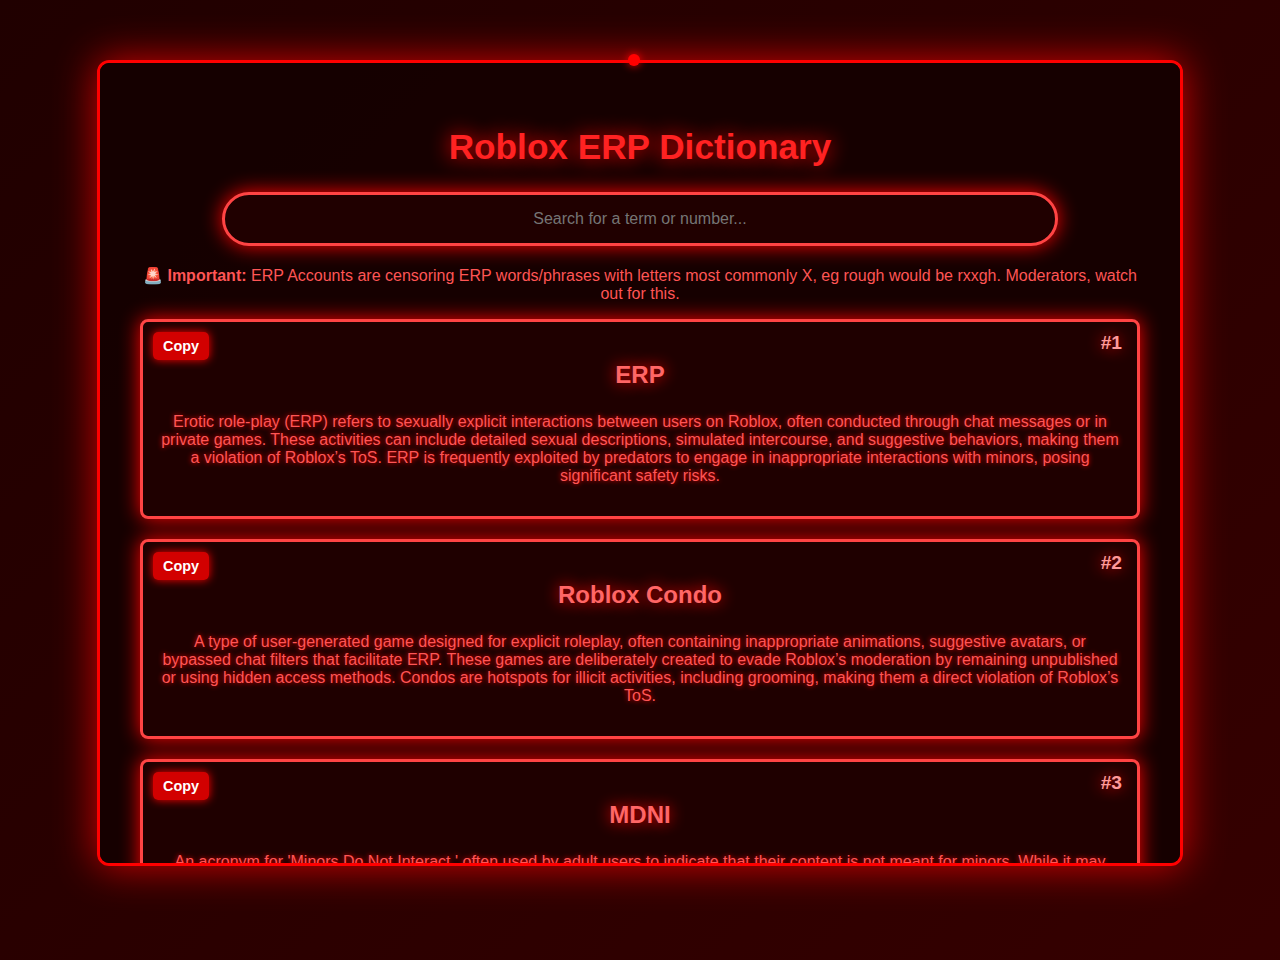
<file: index.html>
<!DOCTYPE html>
<html lang='en'>
<head>
    <meta charset='UTF-8'>
    <meta name='viewport' content='width=device-width, initial-scale=1.0'>
    <title>Roblox ERP Dictionary</title>
    <style>
        @keyframes bgAnimation {
            0% { background-position: 0% 50%; }
            50% { background-position: 100% 50%; }
            100% { background-position: 0% 50%; }
        }

        body {
            font-family: Arial, sans-serif;
            background: linear-gradient(-45deg, #200000, #400000, #200000);
            background-size: 300% 300%;
            animation: bgAnimation 10s infinite ease-in-out;
            color: #ff5555;
            display: flex;
            justify-content: center;
            align-items: flex-start;
            height: 100vh;
            margin: 0;
            padding-top: 60px;
            overflow: hidden;
            position: relative;
            cursor: none; /* 🔥 Hides all default cursors */
        }

        /* 🔥 Custom Red Cursor */
        .custom-cursor {
            position: fixed;
            width: 12px;
            height: 12px;
            background: red;
            border-radius: 50%;
            pointer-events: none;
            box-shadow: 0 0 8px red;
            transform: translate(-50%, -50%);
            z-index: 10000;
            transition: transform 0.03s linear;
        }

        /* 🔥 Main Container */
        .container {
            width: 90%;
            max-width: 1000px;
            background: rgba(21, 0, 0, 0.95);
            padding: 40px;
            border-radius: 12px;
            box-shadow: 0 0 40px rgba(255, 0, 0, 0.8);
            text-align: center;
            max-height: 80vh;
            overflow-y: auto;
            border: 3px solid red;
            position: relative;
            z-index: 2;
            transition: transform 0.3s ease-in-out;
        }

        .container:hover {
            transform: scale(1.02);
        }

        /* 💨 Upgraded Scrollbar */
        .container::-webkit-scrollbar {
            width: 12px;
        }

        .container::-webkit-scrollbar-thumb {
            background: linear-gradient(45deg, #ff0000, #660000);
            border-radius: 6px;
            box-shadow: 0 0 10px red;
        }

        h1 {
            margin-bottom: 25px;
            font-size: 2.2em;
            color: #ff2222;
            text-shadow: 0 0 20px red;
        }

        /* 🎭 Interactive Search Bar */
        .search-container {
            margin-bottom: 20px;
        }

        #search-bar {
            width: 80%;
            padding: 15px;
            font-size: 1em;
            border: 3px solid #ff4444;
            border-radius: 30px;
            background: #200000;
            color: #ff5555;
            outline: none;
            text-align: center;
            box-shadow: 0 0 20px red;
            transition: all 0.2s ease-in-out;
            cursor: none; /* 🔥 Hides the cursor in the search bar */
        }

        #search-bar:focus {
            background: #300000;
            box-shadow: 0 0 35px red;
            transform: scale(1.05);
        }

        /* 💡 Definition Cards */
        .definition {
            margin-bottom: 20px;
            padding: 15px;
            background: rgba(32, 0, 0, 0.95);
            border-radius: 8px;
            transition: all 0.3s ease-in-out;
            border: 3px solid #ff4444;
            text-shadow: 0 0 5px red;
            user-select: none;
            position: relative;
            box-shadow: 0 0 20px red;
            transform: scale(1);
            opacity: 1;
        }

        /* 🔥 Popout Effect Restored */
        .definition:hover {
            background: rgba(48, 0, 0, 0.95);
            box-shadow: 0 0 30px red;
            transform: scale(1.05);
        }

        .term {
            font-weight: bold;
            font-size: 1.5em;
            color: #ff6666;
            text-shadow: 0 0 15px red;
        }

        /* 🔢 Numbering on Definitions */
        .definition-number {
            position: absolute;
            top: 10px;
            right: 15px;
            font-size: 1.2em;
            font-weight: bold;
            color: #ff9999;
            text-shadow: 0 0 15px red;
        }

        /* 🔥 Copy Button */
        .copy-btn {
            position: absolute;
            top: 10px;
            left: 10px;
            background: rgba(255, 0, 0, 0.8);
            color: white;
            border: none;
            padding: 6px 10px;
            font-size: 0.9em;
            font-weight: bold;
            cursor: pointer;
            border-radius: 5px;
            box-shadow: 0 0 10px red;
            transition: background 0.2s, transform 0.1s;
        }

        .copy-btn:hover {
            background: rgba(255, 50, 50, 1);
            transform: scale(1.05);
            cursor: none;
        }

        .copy-btn:active {
            transform: scale(0.95);
        }

        /* ✅ Copied Animation */
        .copied {
            background: limegreen !important;
            box-shadow: 0 0 15px limegreen !important;
        }
    </style>
</head>
<body>

    <!-- 🖱️ Custom Cursor -->
    <div class="custom-cursor"></div>

    <div class='container'>
        <h1>Roblox ERP Dictionary</h1>

        <!-- Search Bar -->
        <div class='search-container'>
            <input type='text' id='search-bar' placeholder='Search for a term or number...'>
        </div>

        <!-- Info Board -->
        <div class='info-board'>
            <p><strong>🚨 Important:</strong> ERP Accounts are censoring ERP words/phrases with letters most commonly X, eg rough would be rxxgh. Moderators, watch out for this.</p>
        </div>

        <div id='definitions'></div>

<!-- 👤 Made by TGM -->
        <div class="footer"><strong>Made by TGM</strong></div>
    </div>

    <script>
        const definitions = [
            { "number": 1, "term": "ERP", "synonyms": ["Sex", "Erotic Roleplay"], "definition": "Erotic role-play (ERP) refers to sexually explicit interactions between users on Roblox, often conducted through chat messages or in private games. These activities can include detailed sexual descriptions, simulated intercourse, and suggestive behaviors, making them a violation of Roblox’s ToS. ERP is frequently exploited by predators to engage in inappropriate interactions with minors, posing significant safety risks." },
            { "number": 2, "term": "Roblox Condo", "synonyms": ["Explicit Game", "ERP Place"], "definition": "A type of user-generated game designed for explicit roleplay, often containing inappropriate animations, suggestive avatars, or bypassed chat filters that facilitate ERP. These games are deliberately created to evade Roblox’s moderation by remaining unpublished or using hidden access methods. Condos are hotspots for illicit activities, including grooming, making them a direct violation of Roblox’s ToS." },
            { "number": 3, "term": "MDNI", "synonyms": ["Minors DNI", "Adult Zone"], "definition": "An acronym for 'Minors Do Not Interact,' often used by adult users to indicate that their content is not meant for minors. While it may seem like a protective measure, in ERP settings, it is commonly used to signal sexually explicit conversations or roleplay, indirectly encouraging age-restricted discussions on a platform meant for children." },
            { "number": 4, "term": "Blue App", "synonyms": ["Discord Bypass"], "definition": "A bypassed way of referring to Discord, a popular communication platform frequently used by ERP participants to take explicit conversations off Roblox. The term 'Blue App' originates from Discord’s blue-themed icon and serves as a code word to avoid detection by Roblox moderators, allowing users to share links to external chat groups where rules are nonexistant." },
            { "number": 5, "term": "💿/📀", "synonyms": ["Disc Bypass", "Discord"], "definition": "These emojis, representing CDs or discs, are used as a filter-evading way to reference Discord. Since Roblox actively censors mentions of Discord to prevent off-platform interactions, ERP users use these emojis as a coded reference to direct others to external chat servers where explicit roleplay is unrestricted." },
            { "number": 6, "term": "❄️🐇", "synonyms": ["Snow Bunny Bypass"], "definition": "This is a bypassed way of saying 'Snowbunny,' a term often used in fetish contexts to describe a white woman who is exclusively or preferentially attracted to Black men. In ERP settings, this term carries a strong racialized and sexual connotation, and users employ emoji-based substitutions like ❄️ (snow) and 🐇 (bunny) to evade Roblox’s moderation." },
            { "number": 7, "term": "Bull", "synonyms": ["Cuckold Bull", "Dominant Male"], "definition": "A term from the cuckold fetish community referring to a dominant man, typically Black, who engages in sexual activities with the wife or partner of a submissive man (often referred to as a 'cuck')." },
            { "number": 8, "term": "Studio", "synonyms": ["Roblox Studio (ERP)"], "definition": "Roblox Studio is a game development tool, but ERP users exploit it to create explicit, unpublished games that never go public, allowing them to bypass moderation. These games serve as private hubs for sexual roleplay, with some even including scripted animations, private chat systems, and custom environments designed for ERP activities." },
            { "number": 9, "term": "Toy", "synonyms": ["Boy Toy", "Toyfriend"], "definition": "A term for a young man treated as a temporary source of pleasure rather than a serious romantic partner. In the context of ERP, this term often refers to submissive males who are used for entertainment or gratification without emotional attachment. The word carries connotations of objectification, emphasizing that the individual is valued only for their physical appeal or willingness to comply with another’s desires." },
            { "number": 10, "term": "ACED", "synonyms": ["Ace of Spades"], "definition": "'ACED' is a shorthand reference to 'Ace of Spades,' a term historically used in racial and fetishistic contexts. The 'spade' symbol has been used as a derogatory term for Black men, and in ERP circles, it is often tied to interracial power dynamics, objectification, and hypersexualization. Some use the term to signal a preference for Black partners, while others employ it in degrading or fetishistic ways, reinforcing harmful stereotypes." },
            { "number": 11, "term": "Homewrecker", "synonyms": ["Cheater", "Marriage Breaker"], "definition": "A 'homewrecker' is someone who deliberately interferes in a romantic relationship, often by engaging in an affair with one of the partners. In ERP and online roleplay, this term is used to describe individuals who take pride in seducing people already in relationships, sometimes as part of a dominant or manipulative persona. The term can also imply an individual who actively seeks out taken partners for the thrill of causing emotional or relational turmoil." },
            { "number": 12, "term": "Hung / Hxng", "synonyms": ["Well-Endowed", "Large Genitals"], "definition": "'Hung' is a term used to describe a man with notably large genitals, often in a sexualized or fetishistic context. The word is commonly used in ERP scenarios to imply physical dominance, desirability, or superior sexual performance. Because 'hung' is sometimes caught by chat filters, ERP users bypass it by replacing letters (e.g., 'hxng'), making it harder for moderation systems to detect. This term is frequently combined with other ERP slang to emphasize exaggerated male attributes in roleplay settings." },
            { "number": 13, "term": "Femby / Fem / Femboy", "synonyms": ["Feminine Male", "Submissive Male", "fembxy", "fxmboy"], "definition": "A 'femboy' is a biological male who adopts a feminine appearance, often characterized by androgynous or traditionally feminine clothing and behavior. In ERP, the term is heavily associated with submissive roles, reinforcing the stereotype that femininity equates to passivity or subservience. The word is frequently used in sexualized roleplay to describe male characters who present in a way that appeals to dominant partners, particularly in power-imbalanced scenarios." },
            { "number": 14, "term": "Dih", "synonyms": ["Dick in Hand", "Dick", "D!h", "D*H"], "definition": "A slang term and acronym for 'dick in hand,' commonly used to refer to male genitalia or sexual arousal. ERP users employ this as a bypassed way to discuss explicit content while evading chat moderation. It is often used in suggestive or sexual roleplay contexts, violating Roblox’s Terms of Service." },
            { "number": 15, "term": "Good Time", "synonyms": ["Sex", "Intercourse"], "definition": "A euphemism for engaging in sexual activity, frequently used in ERP to discreetly imply intercourse without using explicit terms. The phrase is often employed in roleplay scenarios where users imply or request sexual interactions under the guise of casual or playful language." },
            { "number": 16, "term": "Personal Trainer", "synonyms": ["Erotic Trainer", "Roleplay Coach"], "definition": "A misleading term used in ERP roleplay to disguise scenarios involving physical contact, body exploration, or suggestive 'training' sessions. While it may sound innocent, in an ERP context, it often implies guided sexual activity, violating Roblox’s ToS." },
            { "number": 17, "term": "Cow", "synonyms": ["Milking", "Lactation Fetish"], "definition": "A term used in ERP to refer to lactation fetishes, often tied to scenarios where individuals are 'milked' for pleasure. This fetishized roleplay is disguised under farm or animal-related themes, making it a bypassed way to reference inappropriate lactation content." },
            { "number": 18, "term": "Free Use", "synonyms": ["Always Available"], "definition": "A term commonly used in ERP communities to describe someone as perpetually available for explicit activities, implying unrestricted access to their body. This phrase reinforces non-consensual undertones and is a direct violation of Roblox’s ToS." },
            { "number": 19, "term": "Tight", "synonyms": ["Virgin", "Snug", "Unstretched", "Fresh", "Compact", "Stretch"], "definition": "A highly sexualized term used in ERP to describe female genitalia, often fetishizing youth, inexperience, or a lack of prior sexual activity. It is frequently used in roleplay scenarios where users attempt to create inappropriate or exploitative narratives." },
            { "number": 20, "term": "Dom", "synonyms": ["Dominant", "Master"], "definition": "A role in BDSM and ERP where a person assumes control over a submissive partner, often in a power-imbalanced or sexually charged dynamic. The term is commonly used in ERP scenarios to establish dominant-submissive relationships, which violate Roblox’s ToS due to their explicit nature." },
            { "number": 21, "term": "Sub", "synonyms": ["Submissive", "Bottom"], "definition": "A role in BDSM and ERP that signifies a person who takes on a submissive position, often allowing another player to control or dictate their actions. This term is widely used in ERP roleplay to create dominant-submissive dynamics, which are considered inappropriate and against Roblox’s ToS." },
            { "number": 22, "term": "Tyrone", "synonyms": ["Stereotypical Black Male", "Bull"], "definition": "A name often associated with racial stereotypes, particularly in fetishized portrayals of Black men. In ERP, 'Tyrone' is used to depict a dominant Black male involved in explicit scenarios, frequently linked to the 'bull' role in cuckold and interracial fetish contexts. The term carries strong racial and sexual connotations, making it inappropriate for use on Roblox." },
            { "number": 23, "term": "HMU", "synonyms": ["Hit Me Up", "ERP Invite"], "definition": "An abbreviation for 'Hit Me Up,' which is generally used to ask someone to message or contact the speaker. However, in ERP settings, 'HMU' is frequently used as an invitation to engage in explicit roleplay, directing others toward inappropriate private chats or external platforms for sexual interactions." },
            { "number": 24, "term": "BBC", "synonyms": ["Big Black Cock", "Black Wood", "BWC", "BMC"], "definition": "A highly explicit term referring to a Black man's genitals, commonly used in adult content and fetish communities. In ERP, 'BBC' is fetishized and often paired with racialized fantasies, making it both sexually inappropriate and racially charged. It is frequently used in chat messages, usernames, and bios to suggest explicit roleplay." },
            { "number": 25, "term": "Pounder", "synonyms": ["Aggressive Lover"], "definition": "In an ERP context, 'pounder' refers to someone who aggressively engages in sexual activity, often emphasizing dominance and forceful intercourse. The term is used to imply rough or intense sexual encounters, violating Roblox’s ToS when used inappropriately within usernames, bios, or roleplay scenarios." },
            { "number": 26, "term": "Thug", "synonyms": ["Rough ERP"], "definition": "While 'thug' traditionally refers to a criminal or gangster, in ERP, it is used to describe aggressive or forceful sexual activity. This term is often associated with violent and dominant sexual fantasies, particularly in racially fetishized contexts, making it inappropriate for a platform designed for children." },
            { "number": 27, "term": "Black Pole", "synonyms": ["BBC", "Black Wood"], "definition": "A highly suggestive term referring to a Black male’s genitals, commonly used in erotic roleplay and fetish content. This phrase is often incorporated into usernames, bios, or chat messages to allude to explicit activities, violating Roblox’s community guidelines." },
            { "number": 28, "term": "Punisher", "synonyms": ["Dominant Aggressor"], "definition": "In ERP, 'Punisher' is used to imply dominance and aggressive sexual behavior. The term suggests a person who 'punishes' a submissive partner in an explicit roleplay scenario, making it highly inappropriate on a platform with a large underage user base." },
            { "number": 29, "term": "Destroyer", "synonyms": ["Rough Lover"], "definition": "A term used in ERP to describe extreme and intense sexual acts, often portraying the participant as overpowering or 'destroying' their partner. This phrase is frequently used in a fetishized and aggressive manner, making it a clear violation of Roblox’s rules when used in usernames or chat messages." },
            { "number": 30, "term": "Edge", "synonyms": ["Edging", "Orgasm Control"], "definition": "A sexual practice where an individual intentionally delays orgasm by stopping stimulation right before climax. In ERP, 'edging' is often referenced in roleplay scenarios involving prolonged arousal. The term is inappropriate for a child-friendly platform and is commonly used in chat messages or private ERP discussions." },
            { "number": 31, "term": "Goon", "synonyms": ["Masturbation Obsession"], "definition": "A slang term referring to obsessive or compulsive masturbation, often involving extended periods of self-stimulation. In ERP communities, 'gooning' is discussed in the context of excessive pleasure-seeking behaviors. The term is inappropriate for Roblox and is often used in bypassed forms to evade moderation." },
            { "number": 32, "term": "Bunny", "synonyms": ["Snow Bunny"], "definition": "A shorthand or alternative way of saying 'Snow Bunny.' In ERP and fetish communities, this term is used to refer to a white woman who prefers Black men, often in a sexualized context. It is sometimes incorporated into usernames or bios to discreetly indicate racial fetish interests." },
            { "number": 33, "term": "♠️", "synonyms": ["Spade", "Racial Fetish"], "definition": "The spade symbol (♠️) is frequently used in ERP communities as a coded reference to racial fetishization, particularly involving Black men. It is often associated with terms like 'Queen of Spades' (QOS), which fetishizes interracial relationships in a degrading manner. This symbol’s use in bios, display names, or chat messages typically signifies inappropriate content that violates Roblox's community guidelines." },
            { "number": 34, "term": "Breeder", "synonyms": ["Impregnation Roleplay"], "definition": "A term used in ERP to describe someone engaging in impregnation fantasies or dominant reproductive roleplay. 'Breeder' is commonly used in fetish communities to refer to a male who impregnates multiple women or a submissive partner willing to be impregnated. This term is highly explicit and inappropriate for use on a child-friendly platform." },
            { "number": 35, "term": "Yoga Instructor", "synonyms": ["ERP Trainer"], "definition": "A seemingly innocent phrase that, in ERP circles, is used to disguise dominant-submissive roleplay scenarios. 'Yoga Instructor' often implies a role where one participant is 'training' another through suggestive or intimate interactions. This bypassed term violates Roblox’s ToS when used inappropriately in usernames, bios, or chat messages." },
            { "number": 36, "term": "Snowplower", "synonyms": ["Interracial Roleplay"], "definition": "A fetishized term referring to someone, usually a Black man, who seeks out sexual encounters with white individuals. This term is rooted in racialized fantasies and is commonly used in ERP to promote explicit interracial roleplay. It is inappropriate and violates Roblox’s policies on racial and sexual content." },
            { "number": 37, "term": "Whitecake", "synonyms": ["Interracial Fetish"], "definition": "A racially fetishizing term used in ERP communities to refer to a sexual preference for white individuals. This phrase is often used in a demeaning manner, emphasizing racial objectification rather than genuine attraction. Its use in bios or usernames signals explicit racial fetishism, making it a violation of Roblox’s community guidelines." },
            { "number": 38, "term": "Huge Man", "synonyms": ["Big Man", "Large Man", "Giant", "Hxge Man", "HgeMan", "Gigantic"], "definition": "A phrase commonly used in ERP contexts to suggest that someone is extremely well-endowed. The term 'Huge Man' is often incorporated into display names, bios, or chat messages to signal sexual dominance. Since direct references to genital size are against Roblox’s rules, users often alter the spelling (e.g., 'Hxge Man' or 'HgeMan') to bypass filters, making it a clear indicator of ERP behavior." },
            { "number": 39, "term": "Trade", "synonyms": ["Pic Trade", "Nude Swap", "N*de Trade", "Exch", "Pxt", "Xchange", "Swap Pics"], "definition": "A term used in ERP to refer to the exchange of explicit images, often involving the trading of nudes. This activity is a severe violation of Roblox’s safety policies, as it can lead to predatory behavior and illegal exploitation." },
            { "number": 40, "term": "Black Wood", "synonyms": ["B. Wood", "BlkWood", "Ebony Log", "Dark Timber", "Shadow Wood"], "definition": "A fetishizing term referring to a Black man's genitals, functioning as a more discreet alternative to 'BBC.' In ERP communities, this phrase is used to signal racialized sexual attraction, often appearing in usernames or bios as a bypassed form of explicit content. Its presence on Roblox indicates engagement in inappropriate or fetish-based roleplay." },
            { "number": 41, "term": "Gym Trainer", "synonyms": ["Fitness Coach", "Gym Dom", "Personal Trainer", "P.T.", "Workout Dom", "Gym Roleplay"], "definition": "A term used in ERP roleplay to disguise explicit and dominant/submissive scenarios under the pretense of 'training' or 'personal coaching.' Often, the 'trainer' takes on a dominant role while the 'trainee' is portrayed as submissive. This bypassed term appears in bios, display names, and chats, violating Roblox’s Terms of Service by introducing adult roleplay into a child-friendly environment." },
            { "number": 42, "term": "BWC (Big White Cock)", "synonyms": ["White Wood", "W.C.", "Pale Pole", "Snow Log", "Frost Timber", "BBC", "BMC"], "definition": "A term used in explicit adult content and fetish communities to sexualize and fetishize white men. It is commonly used in ERP bios and usernames to discreetly reference explicit sexual preferences. Any instance of this on Roblox suggests engagement in adult content and violates the platform’s strict rules against sexual content." },
            { "number": 43, "term": "BMC (Big Mexican Cock)", "synonyms": ["M.C.", "Brown Timber", "Latin Log", "MexWood", "Spicy Log", "BBC", "BWC"], "definition": "A fetishistic and sexually explicit term used in ERP to refer to a Mexican man's genitals. Like 'BBC' and 'BWC,' this phrase is often used in bios, display names, and chat to signal sexual interest or racialized fantasies. The presence of this term on Roblox is a violation of the platform’s policies against sexual and racial fetishization." },
            { "number": 44, "term": "Rough", "synonyms": ["Hard", "Aggressive", "Savage", "R0ugh", "Roughplay", "Roughrider"], "definition": "In ERP, 'rough' is used to describe aggressive or dominant sexual activity. Users engaging in explicit roleplay often use variations like 'rxxgh' to bypass moderation. Its presence in bios or chat messages suggests engagement in inappropriate content, making it a direct violation of Roblox’s rules." },
            { "number": 45, "term": "Plump", "synonyms": ["Thick", "Chubby", "Voluptuous", "Plush", "Soft", "Juicy"], "definition": "A term often used in ERP to describe someone with a curvy or thick body type in a sexualized context. It is frequently used to fetishize body shapes, and its presence in Roblox usernames, bios, or chat messages indicates inappropriate behavior violating community guidelines." },
            { "number": 46, "term": "Kitty Killer", "synonyms": ["P*ssy Slayer", "Kitty Slayer", "Cat Killer", "Feline Destroyer", "Claw Breaker"], "definition": "A highly explicit term where 'kitty' is a euphemism for 'pussy' (female genitalia). 'Kitty Killer' is used in ERP to describe someone engaging in rough or aggressive sexual activity. This term violates Roblox’s policies by introducing explicit sexual connotations into usernames, bios, or chat messages." },
            { "number": 47, "term": "Sneaky Link", "synonyms": ["Secret Fling", "S.Link", "Hush Meetup", "Private Affair", "Lowkey"], "definition": "A slang term used to describe a secret sexual partner or hidden romantic affair. It is frequently used in ERP contexts to suggest discreet hookups or casual sexual encounters. Its appearance in usernames or bios on Roblox indicates inappropriate behavior that breaches the platform’s safety policies." },
            { "number": 48, "term": "Horse", "synonyms": ["Stallion", "Mustang", "War Horse", "Colt", "Equine", "Bronco"], "definition": "A term used in ERP to imply that someone is 'hung like a horse,' referring to large genitalia. This phrase is often disguised in usernames or bios to bypass Roblox's moderation, making it a clear violation of the platform’s rules against sexual content." },
            { "number": 49, "term": "Stallion", "synonyms": ["Stud", "Warhorse", "Alpha Horse", "Mustang", "Charger", "Horse"], "definition": "A term used in ERP to describe a man as being 'hung like a stallion,' implying an exceptionally large penis. This explicit connotation makes it a highly inappropriate phrase for Roblox, as it promotes sexual content disguised under animal-related terminology." },
            { "number": 50, "term": "Wet", "synonyms": ["Dripping", "Soaked", "Flooded", "Soggy", "W3t", "Drenched"], "definition": "A term commonly used in ERP to describe arousal, particularly in reference to female genitalia. Users often alter the spelling (e.g., 'W3t') to bypass moderation. Its presence in usernames, bios, or chat messages directly violates Roblox’s policies against explicit content." },
            { "number": 51, "term": "QOS (Queen of Spades)", "synonyms": ["Queen ♠️", "Spade Queen", "Ebony Enthusiast", "Black-Only", "Q.Spade", "Ace", "Spade"], "definition": "A highly fetishized term referring to a white woman who exclusively seeks Black men for sexual relationships. This term is associated with racialized kinks and is often paired with the spade symbol (♠️) to discreetly reference interracial fetishism. Its use on Roblox is a violation of the platform’s community standards due to its explicit and racially fetishizing nature." },
            { "number": 52, "term": "Nyash", "synonyms": ["Yash", "Booty", "Bum", "Cheeks", "Azz", "Thickums"], "definition": "A slang term for buttocks, often used in a sexualized manner in ERP contexts. It is frequently paired with other fetish-related terms and used in usernames, bios, or chat messages to subtly reference sexual attraction. This makes it inappropriate for Roblox and a direct violation of the platform’s policies." },
            { "number": 53, "term": "Scat", "synonyms": ["Copro", "Brown Play", "Messy", "Doodoo Kink", "S.K."], "definition": "A term referring to an extreme and highly inappropriate fetish involving feces. Any reference to this, whether direct or disguised (e.g., 'S.K.' or 'Brown Play'), is a major violation of Roblox’s Terms of Service. The presence of this term on the platform is indicative of severe ToS breaches and predatory behavior." },
            { "number": 54, "term": "Dump", "synonyms": ["Load Drop", "Spill Zone", "Seed Collector", "Dmp", "Gutter"], "definition": "A term used in ERP as a shortened form of 'cumdump,' referring to an individual who willingly or forcibly engages in repeated, unprotected group sexual activity. This term is rooted in extreme and degrading sexual content, often associated with non-consensual or exploitative themes. The use of this term in Roblox bios, usernames, or chat messages constitutes a severe violation of Roblox's policies against sexual content and predatory behavior." },
            { "number": 55, "term": "Cumdump", "synonyms": ["Seed Tank", "Sperm Vault", "Receptacle", "Dumptruck", "C.Dump"], "definition": "A highly explicit and degrading term referring to an individual who is used for repeated, unprotected sexual encounters with multiple partners. This term encourages the objectification of individuals as disposable sexual objects and is widely associated with non-consensual or exploitative contexts. Its presence in Roblox chat, usernames, or bios directly promotes sexually explicit and predatory behavior, violating the platform’s strict policies on inappropriate content." },
            { "number": 56, "term": "Blvcksshota", "synonyms": ["Backshot", "Bkshot", "Bcksh0t", "Bcksh0ta", "Bckshoota", "Bkshoota", "Bksh0ta"], "definition": "A bypassed spelling of 'Backshot,' referring to a sexual position that is frequently mentioned in explicit roleplay scenarios. This term is often used in ERP to describe sexual acts in a crude and graphic manner. The presence of this term in Roblox bios, usernames, or chat logs is a clear indicator of engagement in ERP, violating Roblox’s Terms of Service and community standards." },
            { "number": 57, "term": "Literate", "synonyms": ["Detailed RP", "Advanced RP"], "definition": "A term used in ERP communities to describe players who engage in long-form, highly detailed, and structured roleplay that often includes explicit descriptions of sexual acts. This term distinguishes more elaborate ERP participants from those who engage in brief or less descriptive interactions. Any use of this term in Roblox roleplay communities is a strong indicator of ERP intent, violating the platform’s guidelines." },
            { "number": 58, "term": "Illiterate", "synonyms": ["Low Effort RP", "Lazy RP"], "definition": "A term within ERP communities used to refer to players who engage in brief or poorly written sexual roleplay. It is used to differentiate between participants based on the quality of their ERP interactions, with 'literate' players being preferred for highly explicit and detailed scenarios. Any reference to ERP, regardless of the writing style, is a direct violation of Roblox’s content policies." },
            { "number": 59, "term": "Rice", "synonyms": ["Asian Girl", "Rice Bunny"], "definition": "A fetishistic and racialized term used in ERP to objectify and sexualize Asian women, often in the context of submissive or exoticized stereotypes. This term promotes harmful racial fetishization and is frequently used in predatory and exploitative scenarios. Any reference to this term within Roblox is a violation of community guidelines due to its racist and sexual connotations." },
            { "number": 60, "term": "Vanilla Cakes", "synonyms": ["White Cakes", "Snow Cakes"], "definition": "A term used in ERP to refer to a white person’s buttocks, where 'vanilla' is used as a racial descriptor and 'cakes' is slang for buttocks. This term is often associated with racialized fetishization and sexually explicit roleplay. The use of such terminology on Roblox promotes inappropriate and demeaning content, making it a violation of the platform’s policies." },
            { "number": 61, "term": "Futa", "synonyms": ["Futanari", "Fmta", "Fvta", "Fvtnari", "Futan", "Fvtan", "Fmtnari"], "definition": "A term originating from anime and hentai communities referring to fictional characters with both male and female genitalia. In ERP, it is used to facilitate explicit roleplay that often involves extreme fetish content. The presence of this term on Roblox, whether in usernames, bios, or chat messages, indicates engagement in inappropriate and sexually explicit discussions, violating the platform’s strict rules." },
            { "number": 62, "term": "Rabbit", "synonyms": ["Snowbunny", "Bunny", "❄️🐇", "Snow Rabbit"], "definition": "A term used to describe a white woman who is sexually interested in Black men, often in a fetishistic or objectifying manner. It is commonly associated with racial fetishization and is frequently used in ERP discussions. The use of this term on Roblox promotes racial stereotypes and explicit content, making it a clear violation of community standards." },
            { "number": 63, "term": "Doll", "synonyms": ["Toy", "Toyfriend", "Boy Toy", "Plaything"], "definition": "A term used in ERP to dehumanize a person as a submissive sexual object, often within dominant/submissive roleplay. It implies that the individual is merely an object for another person's gratification, promoting predatory and exploitative dynamics. The use of such terminology on Roblox is highly inappropriate and a direct violation of content policies." },
            { "number": 64, "term": "R34", "synonyms": ["Rule 34", "P34", "R-34"], "definition": "A reference to 'Rule 34,' an internet concept stating that if something exists, there is porn of it. On Roblox, this term is commonly used to discuss or share explicit content involving avatars, characters, or media franchises. The promotion or creation of such content on the platform is a severe violation of Roblox’s strict policies against sexual content." },
            { "number": 65, "term": "R63", "synonyms": ["Rule 63", "Gender Swap", "R-63"], "definition": "A term referring to the idea that any character can have an opposite-gender counterpart. While this concept itself is not inherently inappropriate, in ERP it is often used to facilitate explicit gender-swapped roleplay. The use of this term within Roblox is a strong indicator of ERP intent and is a violation of community standards." },
            { "number": 66, "term": "R64", "synonyms": ["Rule 64", "Anthro Conversion", "R-64"], "definition": "A term referring to the concept that any character can be reimagined as an anthropomorphic version. In ERP, this is often used to facilitate explicit furry roleplay, where human characters are depicted with animal features in sexualized contexts. The use of this term on Roblox strongly suggests engagement in inappropriate content, violating community guidelines." },
            { "number": 67, "term": "Fart RP", "synonyms": ["Flatulence Roleplay", "Gas Play", "Fart Fetish", "Toot RP"], "definition": "A niche fetish-based roleplay that revolves around flatulence, often depicted in graphic and explicit detail within ERP communities. This fetish is considered highly inappropriate for Roblox and is commonly associated with users who engage in extreme or unconventional ERP activities. The presence of this term in chat, usernames, or bios is a clear indicator of ERP involvement, violating Roblox’s Terms of Service and content policies." },
            { "number": 68, "term": "XXX", "synonyms": ["Triple X", "Explicit", "NSFW", "18+"], "definition": "A universal shorthand for explicit sexual content, often used to label pornography or adult-only material. In the context of Roblox, users may include 'XXX' in their usernames, bios, or chat messages to signal engagement in ERP or to indicate an interest in sexually explicit roleplay. Any usage of this term in connection with Roblox violates the platform’s policies on child safety, inappropriate content, and sexualized discussions." },
            { "number": 69, "term": "Jamal", "synonyms": ["Tyrone", "Daquan"], "definition": "A name frequently used in a derogatory and fetishistic manner within ERP communities to stereotype Black men as hypersexual or dominant figures. This term is often employed in racialized sexual roleplay scenarios, reinforcing harmful stereotypes and objectifying Black individuals. The use of such terminology on Roblox is both a violation of the platform’s anti-discrimination policies and a clear indicator of engagement in ERP." },
            { "number": 70, "term": "ToS Follower", "synonyms": ["Rule Abider", "Fake Innocent"], "definition": "A deceptive term used within ERP circles to describe users who outwardly claim to follow Roblox's Terms of Service while privately engaging in inappropriate roleplay or activities. This term is often used sarcastically to downplay the severity of ToS violations and create a false sense of security among those breaking the rules. Users referencing this term are likely attempting to evade moderation while continuing to participate in ERP, making it a clear red flag for inappropriate behavior." },
            { "number": 71, "term": "Mommy", "synonyms": ["Mom", "Dommy Mommy", "Mother"], "definition": "A term commonly used in incest-based ERP to refer to a maternal figure in a sexualized context. This term is frequently associated with dominant/submissive roleplay scenarios, particularly those involving users who fetishize power dynamics. The presence of this term in chat, usernames, or bios strongly indicates engagement in highly inappropriate and explicit content, directly violating Roblox’s Terms of Service and community guidelines." },
            { "number": 72, "term": "Daddy", "synonyms": ["Dad", "Daddi", "Dadzaddy"], "definition": "A term frequently used in sexualized roleplay, often linked to incest-based ERP where a paternal figure is placed in a dominant sexual role. It is also widely used in dominant/submissive fetish play, reinforcing inappropriate power dynamics. The use of this term in Roblox bios, usernames, or chat messages is a direct violation of the platform’s policies on inappropriate content and predatory behavior." },
            { "number": 73, "term": "Morse Code", "synonyms": ["•-", "Bypassed Chat", "Dot Dash"], "definition": "A method used by ERP participants to evade Roblox’s chat filters by encoding explicit or inappropriate messages into Morse code. By converting text into dots and dashes, users can bypass moderation systems and communicate prohibited content. This practice is a deliberate attempt to circumvent Roblox's safety measures, allowing users to engage in discussions that violate community guidelines. Online tools, such as https://morsecode.world/international/translator.html, can be used to decode these messages and reveal their true intent." },
            { "number": 74, "term": "Caesar Cipher", "synonyms": ["Shift Cipher", "Bypass Code", "Encrypted Text"], "definition": "A basic encryption technique used by ERP users to disguise explicit messages by shifting letters within the alphabet. By applying a shift (e.g., replacing 'A' with 'D' if shifted by three), users can hide inappropriate content from automated moderation while still allowing others familiar with the method to decipher it. This is a known bypassing technique used to facilitate explicit roleplay, violating Roblox’s chat policies. Decoding tools, such as https://cryptii.com/pipes/caesar-cipher, can be used to uncover hidden messages." },
            { "number": 75, "term": "Snowbunny", "synonyms": ["❄️🐇", "White Bunny", "White Girl Fetish"], "definition": "A term used to refer to a white woman who exclusively seeks relationships with Black men, often in a fetishized or hypersexualized manner. This term is frequently employed in interracial ERP discussions, reinforcing racial stereotypes and objectification. The use of this term in Roblox bios, usernames, or chat messages is a clear indicator of fetish-driven roleplay, making it a violation of community guidelines due to its explicit and discriminatory implications." },
            { "number": 76, "term": "Tyson", "synonyms": ["Jamal", "Tyrone", "Daquan"], "definition": "A stereotypical name often used in ERP contexts to fetishize Black men, portraying them as aggressive, dominant, or hypersexual. Similar to other racially charged names, this term is commonly found in usernames or bios to signal participation in interracial ERP, reinforcing harmful stereotypes. The use of this term in any sexualized context is inappropriate and violates Roblox’s policies against discrimination and explicit content." },
            { "number": 77, "term": "Black Bull", "synonyms": ["🐂", "BBC Bull", "Alpha Bull"], "definition": "A fetishistic term used in ERP to describe a dominant Black man in sexual roleplay, particularly within cuckold or interracial scenarios. This term dehumanizes individuals by reducing them to an exaggerated, hypersexual stereotype. Its presence in Roblox chat, usernames, or bios promotes racial fetishization and explicit content, violating the platform’s guidelines." },
            { "number": 78, "term": "Dark Chocolate", "synonyms": ["Black Cock", "BBC", "Ebony Shaft"], "definition": "A euphemism used in ERP to refer to a Black man’s genitalia in a sexualized and fetishistic manner. This term is commonly used in usernames, bios, or chat messages to indicate participation in explicit interracial roleplay. Its presence on Roblox is a clear violation of the platform’s policies on inappropriate and racially charged content." },
            { "number": 79, "term": "Filthy", "synonyms": ["Dirty", "Used", "Ruined"], "definition": "A term used in ERP to describe the feeling of being unclean or degraded after sexual activity. This word is often used in post-ERP discussions or in roleplay scenarios emphasizing humiliation and submission. Any reference to this term in a sexualized manner on Roblox is inappropriate and a violation of the platform’s content policies." },
            { "number": 80, "term": "Papi", "synonyms": ["Daddy", "Daddi", "Papa"], "definition": "A Spanish term meaning 'daddy,' which is frequently used in ERP to refer to a dominant male figure in a sexualized context. It is often associated with dominant/submissive dynamics and roleplay scenarios. The presence of this term in usernames, bios, or chat messages suggests engagement in inappropriate roleplay, violating Roblox’s policies against explicit content." },
            { "number": 81, "term": "Smooth Plastic", "synonyms": ["Lego Cock", "Plastic Shaft", "Studless Brick"], "definition": "A euphemism used within Roblox ERP communities to refer to a penis, playing on the fact that Roblox avatars resemble blocky, Lego-like figures. This term is often used in an attempt to bypass chat filters while discussing explicit content. Its usage in chat, usernames, or bios indicates engagement in inappropriate discussions, violating Roblox’s content policies." },
            { "number": 82, "term": "BLM", "synonyms": ["Black Power", "BBC Movement", "BLM BBC"], "definition": "Originally standing for 'Black Lives Matter,' this term has been co-opted by ERP communities as a euphemism for 'Black Cock' (BBC) or to fetishize Black men in sexual roleplay. This inappropriate usage degrades the real meaning of BLM and turns it into a tool for explicit and racialized ERP. Any reference to this term in a sexual context on Roblox violates the platform’s policies on both explicit content and racial fetishization." },
            { "number": 83, "term": "Doctor", "synonyms": ["Doc", "Dr.", "Medical RP"], "definition": "A term used in ERP to roleplay as a doctor engaging in sexual activities with a 'patient.' This type of roleplay often includes inappropriate medical examination scenarios or power dynamics, making it highly unsuitable for Roblox. Any mention of 'Doctor' in a sexualized context signals engagement in explicit roleplay and violates the platform’s strict content guidelines." },
            { "number": 84, "term": "Strong Man", "synonyms": ["Alpha Bull", "Muscle Daddy", "Dominant Male"], "definition": "A term used in ERP to describe an aggressive, dominant male, often in fetishized or cuckold scenarios. Similar to 'Bull,' this term is commonly used in usernames, bios, or chat messages to indicate participation in dominant/submissive or interracial sexual roleplay. Its presence on Roblox is a clear violation of the platform’s content policies." },
            { "number": 85, "term": "Raw", "synonyms": ["Bareback", "No Rubber", "Unprotected"], "definition": "A term used in ERP to describe unprotected sexual intercourse, often fetishized in explicit roleplay scenarios. This term promotes dangerous and inappropriate content, making its use on Roblox strictly against the platform’s guidelines. Any mention of 'Raw' in a sexualized context is a clear indicator of ERP involvement." },
            { "number": 86, "term": "Stress Reliever", "synonyms": ["Relief", "Tension Release", "Pressure Valve"], "definition": "A term used in ERP to imply using sexual activity as a means to relieve stress. This phrase is often seen in bios or chat messages to discreetly signal engagement in explicit roleplay. Any reference to this in a sexualized context on Roblox is a clear violation of the platform’s policies against inappropriate content." },
            { "number": 87, "term": "Developer", "synonyms": ["Studio Developer", "Studio Worker", "Game Maker"], "definition": "A bypassed term used in ERP to describe someone creating explicit games in Roblox Studio. Since unpublished games are not moderated, ERP participants use 'developer' or 'studio developer' to refer to those designing private sexual roleplay experiences. This activity violates Roblox’s policies against inappropriate content and game development for sexual purposes." },
            { "number": 88, "term": "Unfaithful", "synonyms": ["Cheater", "Disloyal", "Homewrecker"], "definition": "A term used in ERP to indicate someone who engages in infidelity or is open to cheating on a partner. In roleplay scenarios, it is often associated with themes of adultery, betrayal, and deception, making it inappropriate for Roblox." },
            { "number": 89, "term": "Back Breaker", "synonyms": ["Arch Maker", "Spinal Bender", "Backshot Position"], "definition": "A sexualized term referring to a position where one partner is bent over, typically associated with explicit roleplay. The phrase is commonly used in ERP settings to describe intense or rough intercourse, making it a clear violation of Roblox’s ToS." },
            { "number": 90, "term": "Pleaser", "synonyms": ["Satisfier", "Giver", "Service Provider"], "definition": "A term used in ERP to refer to someone who derives pleasure from sexually satisfying others. This term signals engagement in explicit roleplay and violates Roblox’s policies against sexual content." },
            { "number": 91, "term": "Freaky", "synonyms": ["Kinky", "Nasty", "Wild"], "definition": "A term used in ERP to describe someone who enjoys engaging in unusual or extreme sexual activities. It is commonly seen in bios or chat messages to advertise a willingness to participate in explicit roleplay, violating Roblox’s guidelines." },
            { "number": 92, "term": "Old", "synonyms": ["Aged", "Senior", "Daddy"], "definition": "A term used in ageplay ERP to roleplay as an older character in a sexual context. This fetish-based roleplay often involves power imbalances and is highly inappropriate for Roblox, as it promotes predatory themes." },
            { "number": 93, "term": "Young", "synonyms": ["Youthful", "Baby", "Little"], "definition": "A term used in ageplay ERP to roleplay as a younger character in a sexualized context. This is a major red flag for predatory behavior and an extreme violation of Roblox’s policies." },
            { "number": 94, "term": "Cvm", "synonyms": ["Czm", "C*m", "Cuhm"], "definition": "A bypassed spelling of 'cum,' a vulgar slang term for ejaculation. It is used in ERP to discuss explicit sexual content while evading Roblox’s chat filters. The presence of this term in chat, bios, or usernames is a clear violation of the platform’s policies against sexual content." },
            { "number": 95, "term": "AddMe", "synonyms": ["FriendMe", "HMU", "DM Me"], "definition": "A phrase commonly used in ERP contexts to request connections with other users for explicit roleplay. It is often seen in bios or chat messages as an invitation to engage in inappropriate activities off-platform, violating Roblox’s community standards." },
            { "number": 96, "term": "BNWO", "synonyms": ["Black New World Order", "Race Play", "BBC Supremacy"], "definition": "A fetishistic term related to BDSM and race play, where Black superiority is sexualized, often in conjunction with stereotypes about Black masculinity. It is frequently linked to explicit roleplay scenarios such as cuckolding, humiliation play, and dominance-based kinks. The use of this term on Roblox promotes racial fetishization and violates the platform’s policies on both sexual and discriminatory content. Urban Dictionary reference: https://www.urbandictionary.com/define.php?term=BNWO" },
            { "number": 97, "term": "ReadBio", "synonyms": ["CheckBio", "View My Bio"], "definition": "A phrase used by ERP participants to direct others to their bio, which often contains explicit or suggestive content. This is a method of advertising inappropriate roleplay intentions while avoiding immediate detection in chat." },
            { "number": 98, "term": "Worship", "synonyms": ["Worshipper", "Obedient", "Follower"], "definition": "A term used in ERP to describe a submissive role in dominant-submissive dynamics, where a user 'worships' another participant, often referring to a 'bull' account or another dominant figure. This terminology is closely tied to fetish-based roleplay, violating Roblox’s content policies." },
            { "number": 99, "term": "~", "synonyms": ["Tilde", "ERP Expression", "Roleplay Symbol"], "definition": "A symbol frequently used in ERP chat messages to add a playful, seductive, or exaggerated tone, such as 'Oh yes, Daddy~'. It is often seen in explicit roleplay scenarios and signals engagement in inappropriate behavior on Roblox." },
            { "number": 100, "term": "Selling", "synonyms": ["Selling Pics", "Selling Content", "Trading Nudes"], "definition": "A term used in ERP to indicate the selling of explicit images or sexual content, often linked to real-world transactions or external platforms. This is a severe violation of Roblox’s policies, as it promotes the distribution of inappropriate material and potential exploitation." },
            { "number": 101, "term": "Game", "synonyms": ["Condo", "Session", "Match", "Lobby"], "definition": "A term used in ERP to refer to Roblox condo games—private, unpublished experiences designed for explicit roleplay. These games bypass Roblox’s moderation by only being accessible through direct links or invites, allowing users to engage in inappropriate activities without immediate detection. The term 'game' is often used as a discreet way to invite others to ERP sessions while avoiding automated moderation." },
            { "number": 102, "term": "Brat", "synonyms": ["Rebellious Sub", "Bratty", "Defiant", "Brxt"], "definition": "A term used in BDSM-related ERP to describe a submissive individual who playfully resists dominance, only to be 'punished' through forced submission and rough sexual acts. This fetishized dynamic blurs the lines between consent and coercion, making it highly inappropriate for Roblox. The term is often used to bypass moderation while engaging in explicit roleplay scenarios, violating Roblox’s policies and posing significant risks of grooming and predatory behavior." },
            { "number": 103, "term": "🐂", "synonyms": ["Bull Emoji", "Bypassed Bull"], "definition": "A bypassed way to refer to a 'Bull,' a term from the cuckold fetish community describing a dominant man, typically Black, who engages in sexual activities with the partner of a submissive man (often called a 'cuck'). This emoji is used to evade moderation while discussing explicit fetishes, making it a clear violation of Roblox's policies." },
            { "number": 103, "term": "69", "synonyms": ["Sixty-Nine", "Mutual Oral"], "definition": "A sexual position where two partners simultaneously perform oral sex on each other. The term '69' is widely recognized as an explicit reference to this act and is commonly used in online discussions to imply sexual activity. Its use on Roblox is a clear violation of the platform’s policies against sexual content." },
            { "number": 104, "term": "Stretcher", "synonyms": ["Gaping", "Widening"], "definition": "A term referring to the act of stretching a female’s vagina during vaginal intercourse. This phrase is often used in explicit sexual contexts to describe aggressive or intense penetration, making it a violation of Roblox’s policies against sexual content." },
            { "number": 105, "term": "9in", "synonyms": ["9-inch", "8in", "10in"], "definition": "A shorthand way to reference the size of a penis, commonly used to describe its length in inches. Variations of this term (such as '7in' or '10in') are often used in online discussions to boast about size or imply sexual activity, making it inappropriate for Roblox." },
            { "number": 106, "term": "Chocolate Lollipop", "synonyms": ["Suck", "BBC Lollipop"], "definition": "A term used as a euphemism for oral sex performed on a Black man's penis. The phrase combines 'chocolate' (a common slang reference to Black men in fetish contexts) with 'lollipop' (which is sucked), making it a clear violation of Roblox’s policies against sexual content and racial fetishization." },
            { "number": 107, "term": "MILF", "synonyms": ["Hot Mom", "Mommy", "Cougar"], "definition": "An acronym for 'Mom I'd Like to F***,' referring to an attractive older woman, typically a mother, who is sexually desirable. This term originates from pornography and is frequently used in sexualized conversations, making it inappropriate for Roblox." },
            { "number": 108, "term": "YDOM", "synonyms": ["Your Dirty Old Man", "YDXOM", "YXDOM", "YDOXM"], "definition": "A term used in age-gap and daddy-related fetishes, referring to an older man in a dominant, sexual context. Users often bypass Roblox’s chat filters by inserting random letters (e.g., 'YDXOM' or 'YXDOM') to avoid moderation. This phrase is frequently used in inappropriate roleplay scenarios, making it a severe violation of Roblox’s policies." }
        ];

        const container = document.getElementById('definitions');
        const searchBar = document.getElementById('search-bar');
        const cursor = document.querySelector('.custom-cursor');

        function renderDefinitions(filter = '') {
            container.innerHTML = '';

            definitions.forEach(({ number, term, definition, synonyms }) => {
                if (
                    term.toLowerCase().includes(filter.toLowerCase()) ||
                    synonyms.some(s => s.toLowerCase().includes(filter.toLowerCase())) ||
                    number.toString().includes(filter)
                ) {
                    const defElement = document.createElement('div');
                    defElement.className = 'definition';
                    defElement.innerHTML = `
                        <button class="copy-btn" onclick="copyDefinition(this)">Copy</button>
                        <span class="definition-number">#${number}</span>
                        <p class='term'>${term}</p>
                        <p class="def-text">${definition}</p>
                    `;
                    container.appendChild(defElement);
                }
            });
        }

        function copyDefinition(button) {
            const definitionText = button.parentElement.querySelector('.def-text').innerText;
            navigator.clipboard.writeText(definitionText).then(() => {
                button.classList.add('copied');
                button.innerText = 'Copied!';
                setTimeout(() => {
                    button.classList.remove('copied');
                    button.innerText = 'Copy';
                }, 2000);
            });
        }

        searchBar.addEventListener('input', (e) => {
            renderDefinitions(e.target.value);
        });

        document.addEventListener('mousemove', (e) => {
            requestAnimationFrame(() => {
                cursor.style.left = `${e.clientX}px`;
                cursor.style.top = `${e.clientY}px`;
            });
        });

        renderDefinitions();
    </script>
</body>
</html>
</file>
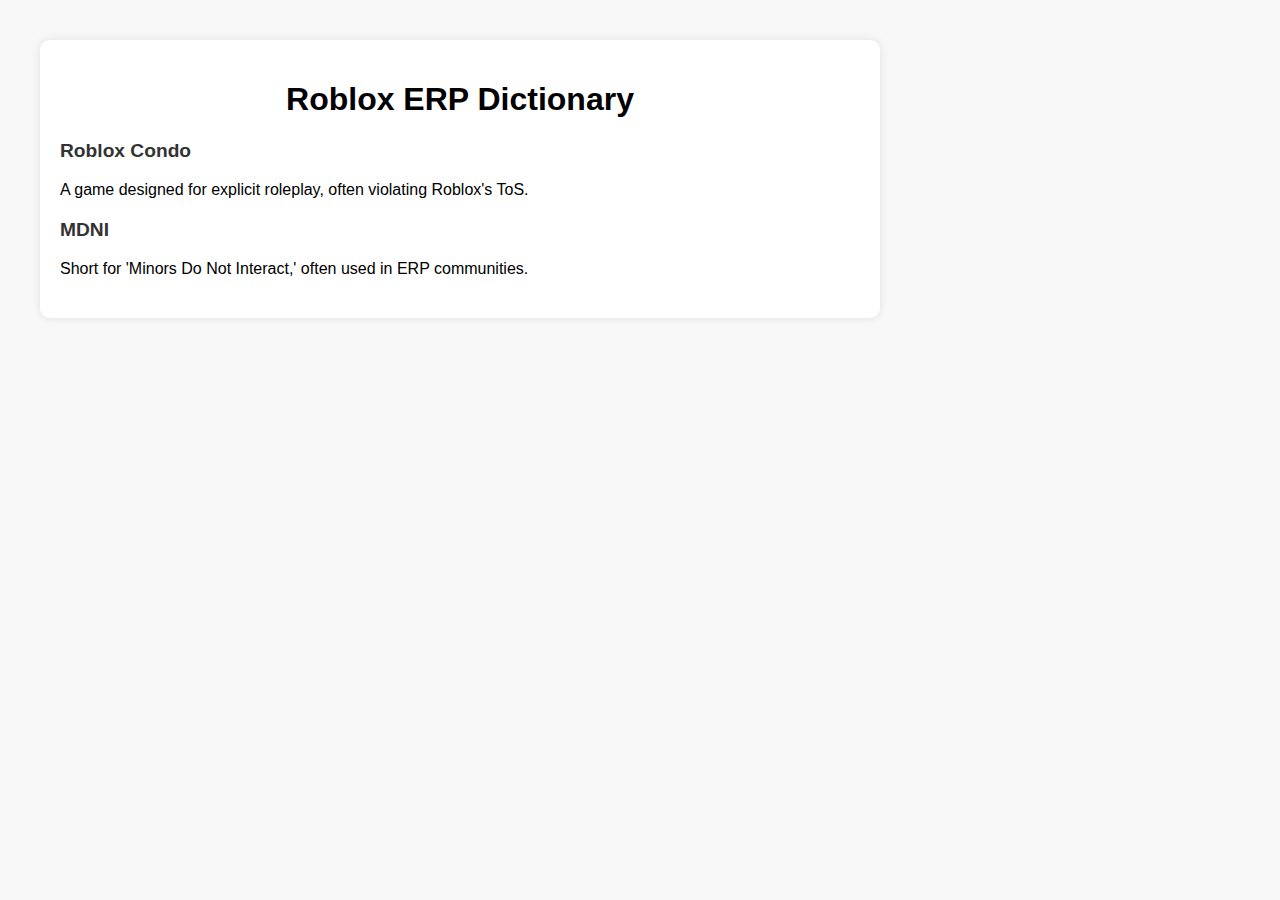
<file: Definition.html>
<!DOCTYPE html>
<html lang="en">
<head>
    <meta charset="UTF-8">
    <meta name="viewport" content="width=device-width, initial-scale=1.0">
    <title>Roblox ERP Dictionary</title>
    <style>
        body {
            font-family: Arial, sans-serif;
            margin: 40px;
            background-color: #f8f8f8;
        }
        .container {
            max-width: 800px;
            background: white;
            padding: 20px;
            border-radius: 10px;
            box-shadow: 0 0 10px rgba(0, 0, 0, 0.1);
        }
        h1 {
            text-align: center;
        }
        .definition {
            margin-bottom: 20px;
        }
        .term {
            font-weight: bold;
            font-size: 1.2em;
            color: #333;
        }
    </style>
</head>
<body>
    <div class="container">
        <h1>Roblox ERP Dictionary</h1>
        <div id="definitions"></div>
    </div>

    <script>
        const definitions = [
            { term: "Roblox Condo", definition: "A game designed for explicit roleplay, often violating Roblox's ToS." },
            { term: "MDNI", definition: "Short for 'Minors Do Not Interact,' often used in ERP communities." }
        ];

        const container = document.getElementById("definitions");
        
        function renderDefinitions() {
            container.innerHTML = "";
            definitions.forEach(({ term, definition }) => {
                const div = document.createElement("div");
                div.classList.add("definition");
                div.innerHTML = `<p class='term'>${term}</p><p>${definition}</p>`;
                container.appendChild(div);
            });
        }
        
        renderDefinitions();
    </script>
</body>
</html>
</file>
